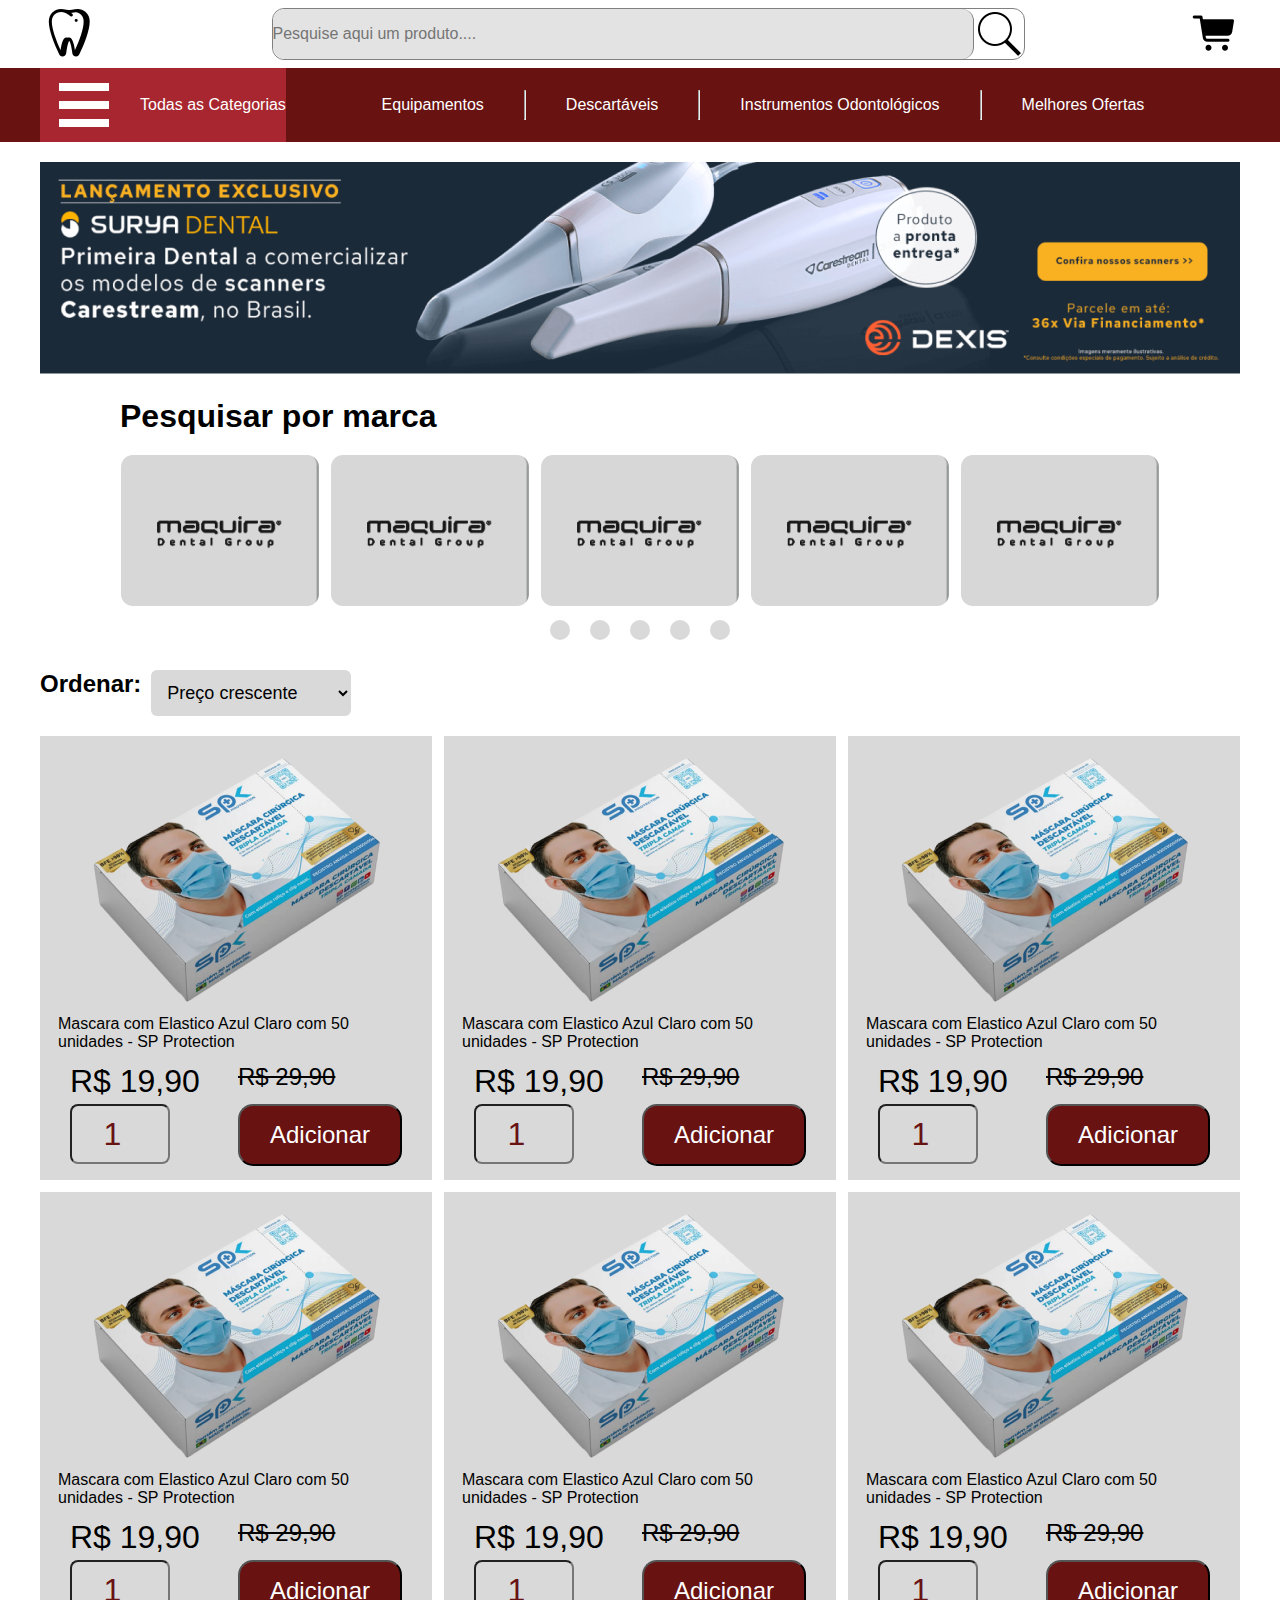
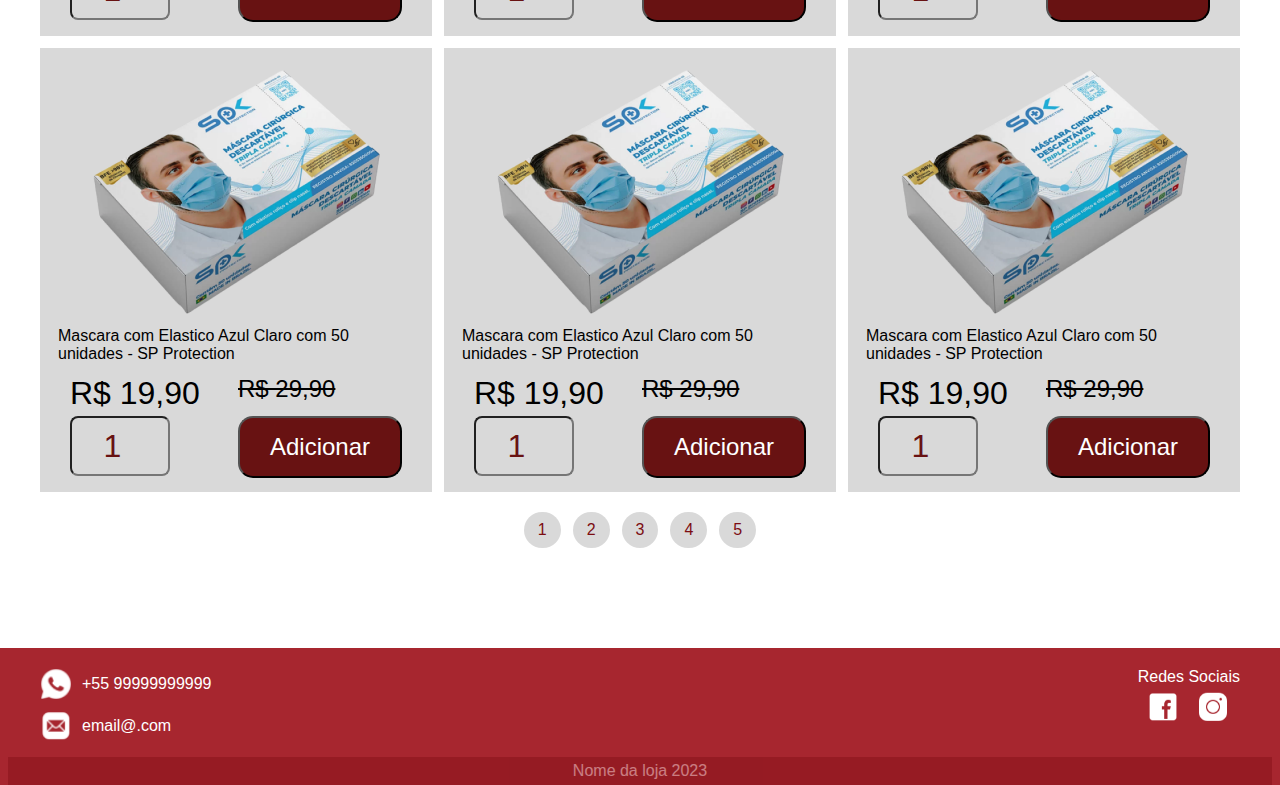
<file: products.html>
<!DOCTYPE html>
<html lang="en">

<head>
    <meta charset="UTF-8">
    <meta http-equiv="X-UA-Compatible" content="IE=edge">
    <meta name="viewport" content="width=device-width, initial-scale=1.0">
    <link rel="stylesheet" href="css/index.css">
    <link rel="stylesheet" href="css/products.css">
    <link rel="shortcut icon" href="img/icons8-dente-64.png" type="image/x-icon">
    <title>Produtos</title>
</head>

<body>
    <header>
        <nav class="header-cima container">
            <ul>
                <a href="index.html">
                    <img src="img/icons8-dente-64.png" alt="logo">
                </a>
                <form action="">
                    <input type="search" name="pesquisa" id="pesquisa" placeholder="Pesquise aqui um produto....">
                    <img src="img/icons8-pesquisar-50.png" alt="lupa" id="lupa">
                </form>
                <div class="botoes-cima">
                    <img src="/img/icons8-carrinho-de-compras-48.png" alt="carrinho">
                </div>
            </ul>
        </nav>
        <div class="header-baixo-bg">
            <div class="header-baixo container">
                <div class="header-baixo-conteudo">
                    <div class="design-barras-categorias">
                        <span class="barras-brancas"></span>
                        <span class="barras-brancas"></span>
                        <span class="barras-brancas"></span>
                    </div>
                    <div class="text-categorias">
                        <p>Todas as Categorias</p>
                    </div>
                </div>
                <div class="header-baixo-botoes container">
                    <ul class="header-botoes">
                        <li class="header-botoes-li">Equipamentos</li>
                        <hr>
                        <li class="header-botoes-li">Descartáveis</li>
                        <hr>
                        <li class="header-botoes-li">Instrumentos Odontológicos</li>
                        <hr>
                        <li class="header-botoes-li" id="melhores">Melhores Ofertas</li>
                    </ul>
                </div>
            </div>
        </div>
    </header>
    <main class="container">
        <div class="banner-topo">
            <img src="img/banner-product.png"
                alt="imagem de um aparelho odontológico usado para fazer um raio-x da boca do paciente.">
        </div>

        <div class="carrossel-marcas">
            <h1>Pesquisar por marca</h1>
            <ul>
                <li><img src="img/marca-carrossel.png" alt="logomarca"></li>
                <li><img src="img/marca-carrossel.png" alt="logomarca"></li>
                <li><img src="img/marca-carrossel.png" alt="logomarca"></li>
                <li><img src="img/marca-carrossel.png" alt="logomarca"></li>
                <li><img src="img/marca-carrossel.png" alt="logomarca"></li>
            </ul>
            <div class="carrossel-spans">
                <span class="spans"></span>
                <span class="spans"></span>
                <span class="spans"></span>
                <span class="spans"></span>
                <span class="spans"></span>
            </div>

        </div>

        <div>
            <div class="ordenar-page">
                <h2>Ordenar:</h2>

                <select id="sorter" name="options" size="1">
                    <option>Preço crescente
                    <option>Preço decrescente
                    <option>Ordem alfabética
                    <option>Mais comprados
                </select>
            </div>

            <ul class="lista-produtos" id="product-list">

            </ul>
        </div>

        <div class="trocar-pagina">
            <span>1</span>
            <span>2</span>
            <span>3</span>
            <span>4</span>
            <span>5</span>
        </div>

    </main>
    <footer>
        <div class="container footer-conteudo">

            <ul class="lista-contato">
                <li>
                    <img src="img/watsapp.png">
                    <span>
                        +55 99999999999
                    </span>
                </li>
                <li>
                    <img src="img/gmail.png">
                    <span>
                        email@.com
                    </span>
                </li>
            </ul>

            <div class="lista-redes">
                <span>Redes Sociais</span>
                <ul class="lista-redes-sociais">
                    <li>
                        <img src="img/facebook.png">
                    </li>
                    <li>
                        <img src="img/instagram.png">
                    </li>

                </ul>

            </div>
        </div>

        <div class="footer-baixo">
            Nome da loja 2023
        </div>
    </footer>






    <script src="products.js"></script>
</body>

</html>
</file>
<file: css/index.css>
* {
    font-family: 'Poppins', Arial, Helvetica, sans-serif;
    margin: 0;
    padding: 0;
    box-sizing: border-box;
}

/* Início Header */

.container {
    max-width: 1200px;
    margin: 0 auto;
}

.header-cima ul {
    display: flex;
    justify-content: space-between;
    align-items: center;
}

form {
    display: flex;
    justify-content: center;
    border: 1px solid grey;
    border-radius: 12px;
}

form input {
    all: unset;
    width: 700px;
    border-right: 1px solid grey;
    background-color: rgb( 227, 227, 227);
    border-radius: 12px;
}

.header-baixo-bg {
    background-color: rgb(104, 18, 18);
}

.header-baixo-conteudo {
    display: flex;
    align-items: center;
    transition: 0.3s ease;
    background-color: #A7262F;
}

.header-baixo-conteudo:hover {
    cursor: pointer;
    transform: scale(1.20);
}

.header-baixo {
    display: flex;
}

.header-baixo-botoes {
    display: flex;
}

.header-botoes {
    display: flex;
    justify-content: center;
    align-items: center;
    list-style: none;
    color: #fff;
    flex-wrap: wrap;
}

.header-botoes-li {
    padding: 0px 40px;
    transition: 0.3s ease;
}

.header-botoes-li:hover {
    cursor: pointer;
    transform: scale(1.10);
}

.header-botoes hr {
    height: 30px;
}

.text-categorias {
    color: #fff;
}

.design-barras-categorias {
    display: flex;
    flex-direction: column;
    width: 100px;
    padding: 10px 14px;
    transition: 0.3s ease;
}

.design-barras-categorias:hover {
    cursor: pointer;
    transform: scale(1.20);
}

.barras-brancas {
    display: inline-block;
    max-width: 50px;
    padding: 4px;
    margin: 5px;
    background-color: #fff;
}

#lupa:hover {
    cursor: pointer;
}

/* Fim Header */

/* Início Carrousel */

.carrousel-display {
    margin-top: 20px;
}

.carrousel-botoes {
    display: flex;
    justify-content: center;
    align-items: center;
    gap: 30px;
}

.spans-carrousel {
    background-color: rgb(104, 18, 18);
    width: 27px;
    height: 9px;
    border-radius: 20px;
}

img {
    max-width: 100%;
}

/* Fim Carrousel */

/* Início das Ofertas */

.nossas-ofertas {
    display: flex;
    justify-content: center;
    text-align: center;
    align-items: center;
    margin-top: 20px;
    gap: 40px;
}

.nossas-ofertas span {
    background-color: rgb(176, 176, 176);
    width: 450px;
    height: 5px;
}

.container-ofertas {
    margin-top: 60px;
    margin-bottom: 60px;
}

.container-ofertas ul {
    display: flex;
    justify-content: center;
    align-items: center;
    gap: 32px;
    flex-wrap: wrap;
}

.adicionar-carrinho {
    background-color: rgb(104, 18, 18);
    color: #fff;
    padding: 2px 60px;
    border-radius: 12px;
}

.container-ofertas-li {
    text-align: center;
    position: relative;
    background-color: rgb( 242, 242, 242);
    border-radius: 12px;
    padding: 12px 16px;
    overflow: hidden;
    flex-wrap: wrap;
}

.container-ofertas img {
    max-width: 210px;
}

.desconto {
    position: absolute;
    top: 15px;
    right: -25px;
    transform: rotate(40deg);
    background-color: rgb(156, 50, 50);
    padding: 0px 30px;
    color: #fff;
}

.adicionar-carrinho {
    transition: 0.3s ease;
}

.adicionar-carrinho:hover {
    cursor: pointer;
    color: grey;
}

/*

.setas {
    transform: scale(3);
    color: rgb(104, 18, 18);
    transition: 0.6s ease;
}

.setas:hover {
    cursor: pointer;
    transform: scale(4);
}

*/

/* Fim das Ofertas */

/* Início das Imagens de amostra */

.amostra {
    display: grid;
    gap: 20px;
    grid-template-columns: 1fr 1fr;
}

.amostra1 img, .amostra2 img, .amostra3 img {
    height: 100%;
    border: 5px solid rgb(104, 18, 18);
}

.amostra3 {
    grid-column-start: 2;
    grid-row-start: 1;
    grid-row-end: 3;
}

/* Fim das Imagens de amostra */

/* Início do Footer */

.lista-contato {
    list-style: none;
    display: flex;
    flex-direction: column;
    gap: 10px;

}

.lista-contato li{
    display: flex;
    gap: 10px;
    align-items: center;
}

.lista-contato img{
    width: 32px;
}

.lista-redes li {
    width: 50px;
}

.lista-redes-sociais {
    list-style: none;
    float: right;
    flex-direction: row;
    display: flex;
}

.lista-redes-sociais img{
    width: 32px;
}

.footer-baixo {
    background-color: #7C0D12;
    align-items: center;
    margin-top: 15px;
    padding: 5px;
    opacity: 40%;    
}

footer {
    background-color: #A7262F;
    color: #FFFFFF;
    text-align: center;
    margin-top: 100px;
    padding-top: 20px;
    padding-left: 8px;
    padding-right: 8px;
}

.footer-conteudo {    
    display: flex;
    justify-content: space-between;

}

.lista-redes {
    display: flex;
    flex-direction: column;
    gap: 5px;
}

/* Fim do Footer */

@media screen and (max-width: 800px) {
    .amostra {
        grid-template-columns: 1fr;
    }
    form input {
        width: 300px;
    }
    .amostra3 {
        grid-column-start: 1;
    }
    .container-ofertas-li {
        display: grid;
        grid-template-columns: 1fr;
    }
    .header-baixo-bg{
        display: none;
    }
}

@media screen and (max-width: 400px) {
    form input {
        width: 180px;
    }
}
</file>
<file: css/products.css>
/* Bannner topo da página*/
.banner-topo {
    align-items: center;
    margin-top: 20px;
}
/* Carrossel */
.carrossel-marcas ul {
    display: flex;
    justify-content: center;
    align-items: center;
    gap: 12px;
}

.carrossel-marcas li {
    list-style: none;
}

.carrossel-marcas {
    max-width: 1200px;
    margin-bottom: 30px;
}

.carrossel-marcas h1 {
    margin: 20px 80px;
}

.carrossel-spans {
    display: flex;
    justify-content: center;
    align-items: center;
    gap: 20px;
}

.spans {
    width: 2px;
    background-color: rgb(217, 217, 217);
    padding: 10px;
    border-radius: 500px;
    margin-top: 10px;

}

.spans:hover {
    background-color: rgb(169, 169, 169);
    transition: 0.4s;
    transform: scale(1.1);
}

/* Seleção de categorias */

.ordenar-page {
    display: flex;
    gap: 10px;
    margin-bottom: 20px;
    
}

.ordenar-page select {
    background-color: rgb(217, 217, 217);
    border-radius: 6px;
    width: 200px;
    padding: 12px;
    font-size: large;
    border: none;

}

.ordenar-page select:hover {
    cursor: pointer;

}

.ordenar-page option {
    background-color: rgb(243,243,243);
    border-radius: 6px;
    border: none;

}

/* Lista de Produtos */

.lista-produtos li {
    background-color: rgb(217, 217, 217);
    list-style: none;
    padding: 14px 18px;
    display: flex;
    justify-content: center;
    align-items: center;
    flex-direction: column;
    position: relative;
    transition: all 0.5s ease;
}

.lista-produtos input {
    max-width: 50px;
    max-height: 60px;
}

.lista-produtos button {
    background-color: rgb(104, 18, 18);
    color: white;
    border-radius: 15px;
    padding: 10px 20px;
}

.lista-produtos {
    display: grid;
    grid-template-columns: 1fr 1fr 1fr;
    gap: 12px;
}

.content-produtos-preço {
    display: grid;
    grid-template-columns: 1fr 1fr;
    margin-top: 12px;
    gap: 4px;
}

.content-produtos-preço input {
    color: rgb(104, 18, 18);
    background-color: rgb(217, 217, 217);
    border-radius: 8px;
    text-align: center;
    font-size: xx-large;
    max-width: 100px;
    padding: 14px;
 
}

.content-produtos-preço button {
    padding: 15px 30px;
    font-weight: 500;
    font-size: x-large;
    cursor:pointer;
}

.preco-novo{
    font-size:xx-large;
    font-weight: 500;
}

.preco-anterior{
    font-size: x-large;
    text-decoration: line-through;
    text-align: start;

}

.icone-favorito{
    position: absolute;
    right: 12px;
    top: 12px;
    max-width: 32px;
    display: none;
}

.lista-produtos li:hover{
    background-color: rgba(217, 217, 217, 0.6);
    
}

.lista-produtos li:hover .icone-favorito{
    display: block;
}

.btn-adicionar:hover {
    transform: scale(1.05);
    transition: 0.5s;
}

/* Botões de seleção de páginas */

.trocar-pagina {
    align-items: center;
    display: flex;
    justify-content: center;
    margin-top: 20px;
    gap: 12px;
}

.trocar-pagina span{
    padding: 8.8px 14px;
    border-radius: 88888px;
    background-color: rgb(217, 217, 217);
    text-align: center;
    color: rgb(124, 13, 18);

}

.trocar-pagina span:hover {
    background-color: rgb(124, 13, 18);
    color: white;
    cursor: pointer;
    transition: 0.5s;

}
</file>
